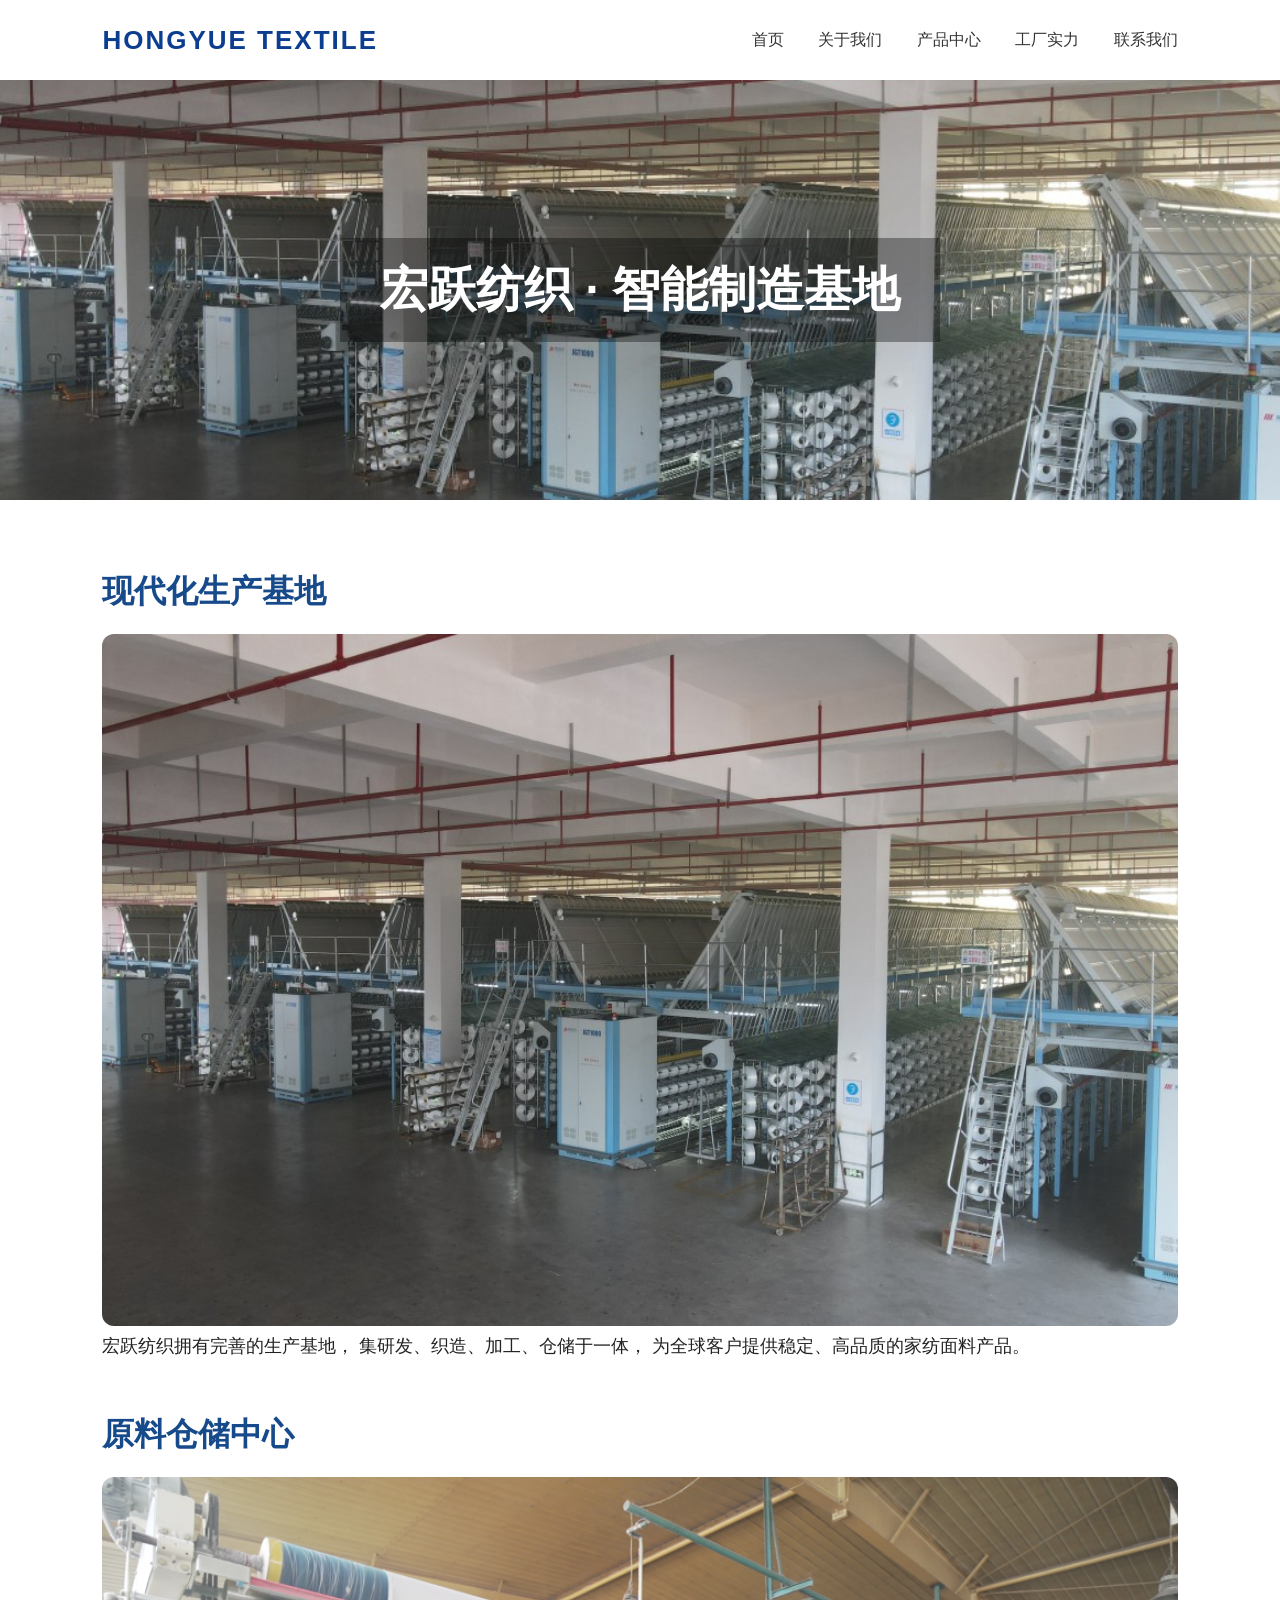
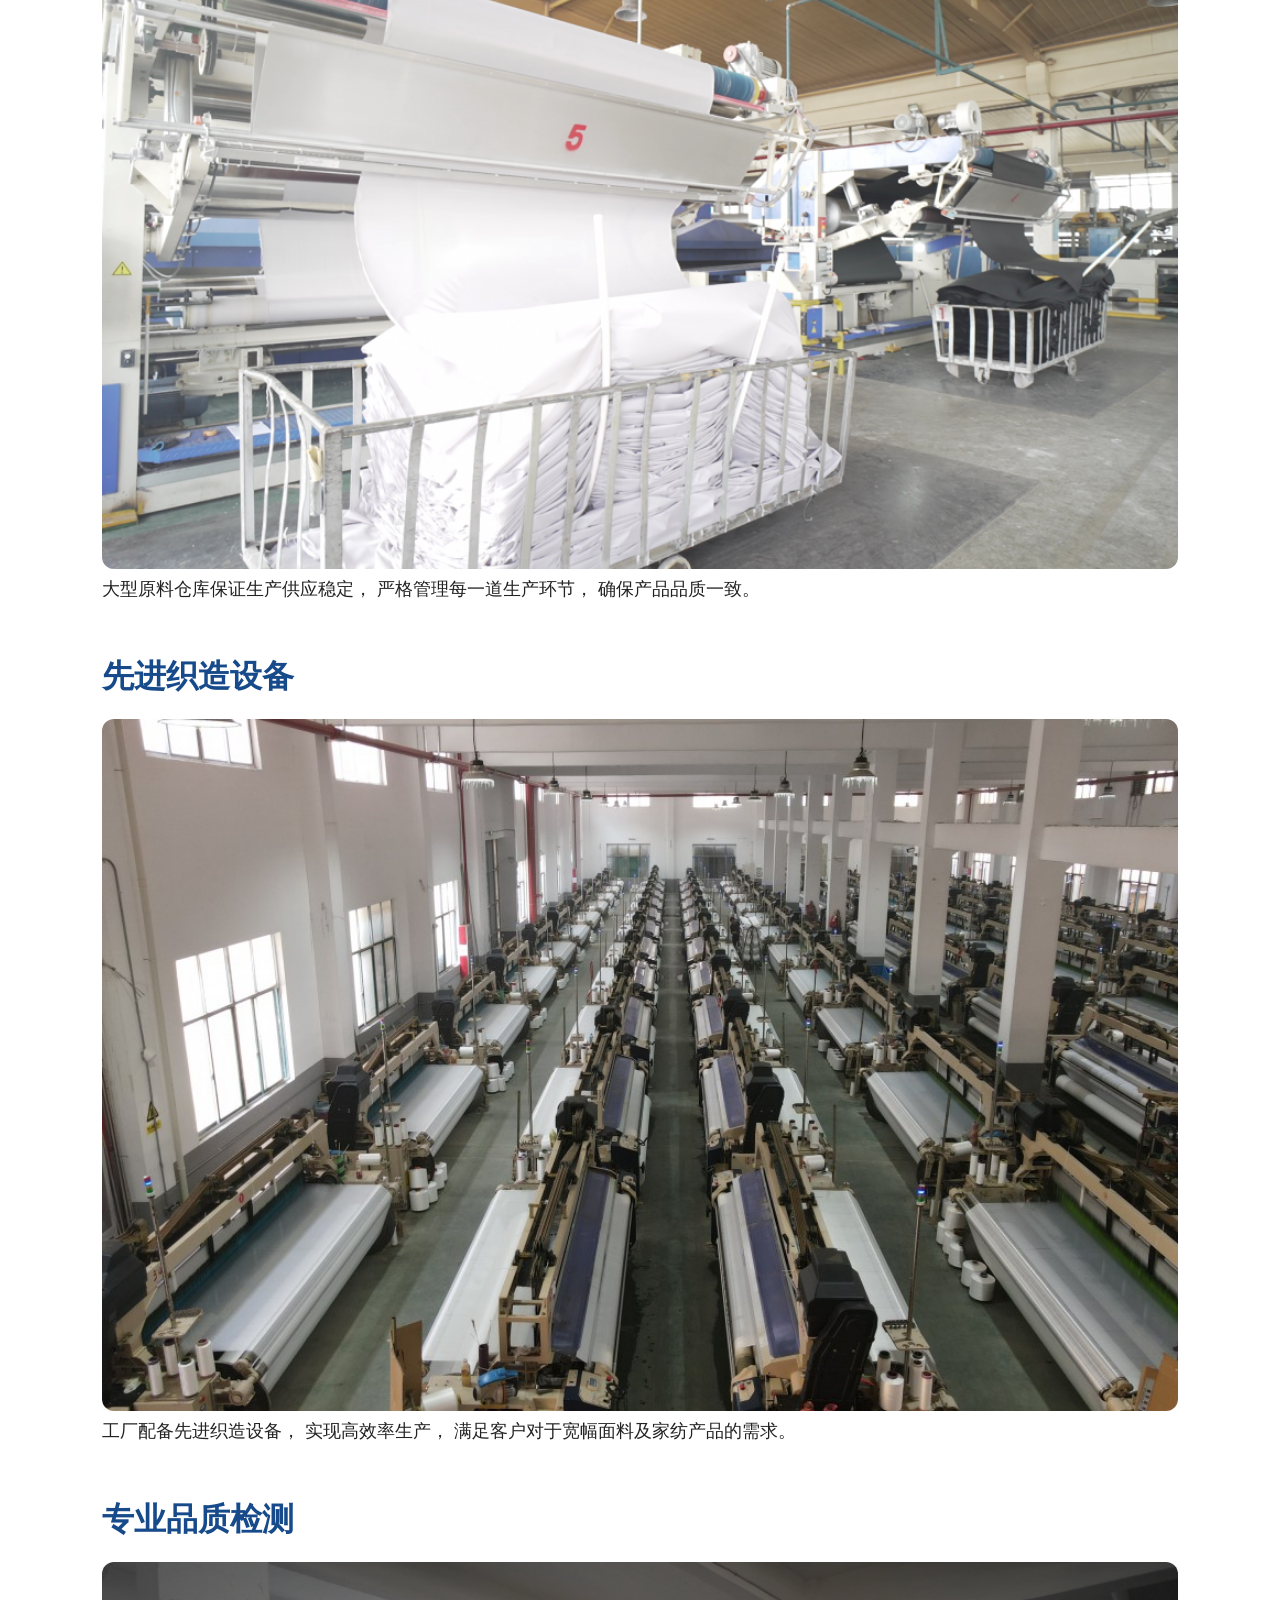
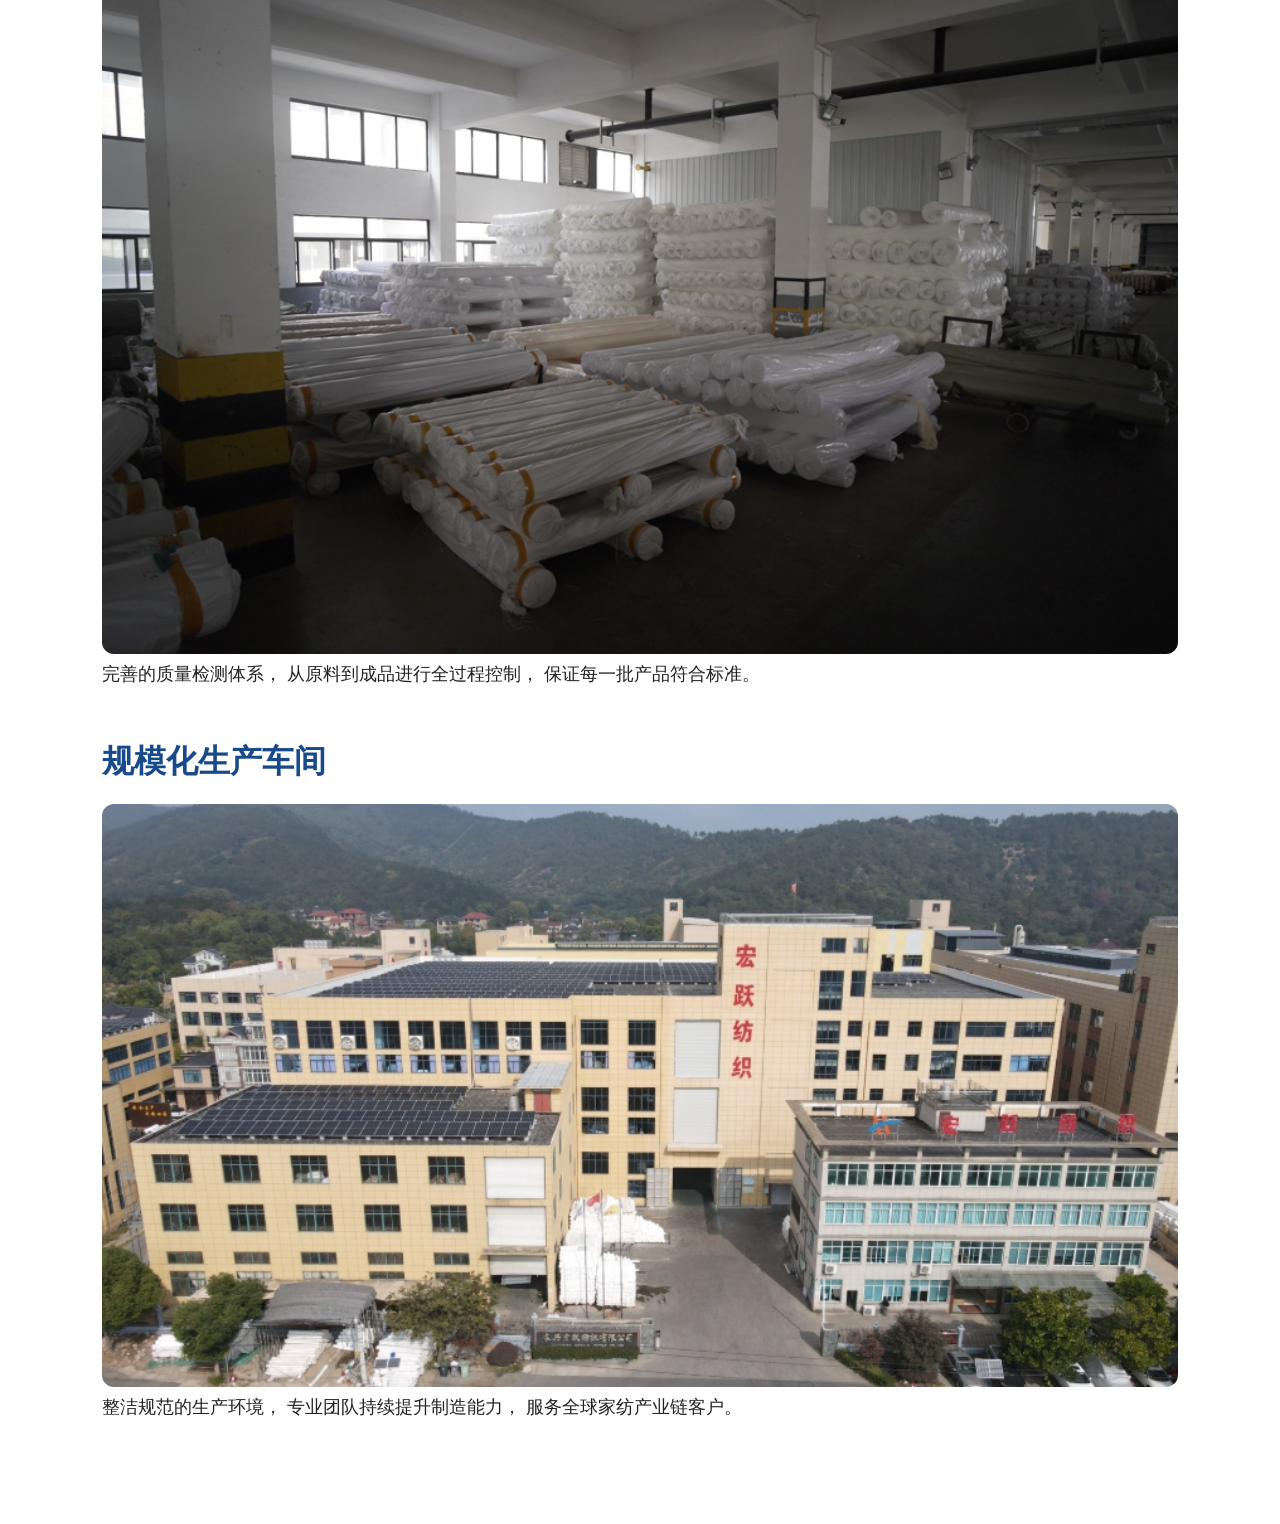
<file: factory.html>
<!DOCTYPE html>
<html lang="zh-CN">

<head>
<meta charset="UTF-8">
<meta name="viewport" content="width=device-width, initial-scale=1.0">

<title>工厂实力 - 宏跃纺织</title>

<link rel="stylesheet" href="style.css">

<style>

.factory-banner{
    height:420px;
    background:url("IMG_1974.jpeg") center/cover;
    display:flex;
    align-items:center;
    justify-content:center;
    color:white;
    text-align:center;
}

.factory-banner h1{
    font-size:48px;
    background:rgba(0,0,0,0.35);
    padding:20px 40px;
}

.factory-content{
    padding:50px 8%;
}

.factory-item{
    margin-bottom:50px;
}

.factory-item img{
    width:100%;
    border-radius:12px;
}

.factory-item h2{
    font-size:32px;
    color:#174a8b;
    margin:20px 0;
}

.factory-item p{
    font-size:18px;
    line-height:1.8;
}


</style>

</head>


<body>


<header>

<div class="logo">
HONGYUE TEXTILE
</div>


<nav>

<a href="index.html">首页</a>

<a href="about.html">关于我们</a>

<a href="products.html">产品中心</a>

<a href="factory.html">工厂实力</a>

<a href="contact.html">联系我们</a>

</nav>


</header>



<section class="factory-banner">

<h1>
宏跃纺织 · 智能制造基地
</h1>

</section>



<section class="factory-content">



<div class="factory-item">

<h2>
现代化生产基地
</h2>

<img src="IMG_1974.jpeg">


<p>
宏跃纺织拥有完善的生产基地，
集研发、织造、加工、仓储于一体，
为全球客户提供稳定、高品质的家纺面料产品。
</p>

</div>





<div class="factory-item">

<h2>
原料仓储中心
</h2>

<img src="IMG_1975.png">


<p>
大型原料仓库保证生产供应稳定，
严格管理每一道生产环节，
确保产品品质一致。
</p>

</div>





<div class="factory-item">

<h2>
先进织造设备
</h2>

<img src="IMG_1976.jpeg">


<p>
工厂配备先进织造设备，
实现高效率生产，
满足客户对于宽幅面料及家纺产品的需求。
</p>

</div>





<div class="factory-item">

<h2>
专业品质检测
</h2>

<img src="IMG_1977.png">


<p>
完善的质量检测体系，
从原料到成品进行全过程控制，
保证每一批产品符合标准。
</p>

</div>





<div class="factory-item">

<h2>
规模化生产车间
</h2>

<img src="IMG_1978.jpeg">


<p>
整洁规范的生产环境，
专业团队持续提升制造能力，
服务全球家纺产业链客户。
</p>

</div>



</section>



</body>

</html>
</file>
<file: style.css>
*{
    margin:0;
    padding:0;
    box-sizing:border-box;
}


body{

    font-family:
    -apple-system,
    BlinkMacSystemFont,
    "Microsoft YaHei",
    Arial,
    sans-serif;

    color:#222;

    background:#fff;

}



/* 顶部导航 */

header{

    height:80px;

    display:flex;

    align-items:center;

    justify-content:space-between;

    padding:0 8%;

    background:#fff;

    position:relative;

    z-index:10;

}



.logo{

    font-size:26px;

    font-weight:800;

    letter-spacing:2px;

    color:#0b3d91;

}



nav a{

    text-decoration:none;

    color:#333;

    margin-left:30px;

    font-size:16px;

}



nav a:hover{

    color:#0b3d91;

}





/* 首页大图区域 */

.hero{

    height:85vh;

    display:flex;

    align-items:center;

    justify-content:flex-start;

    padding-left:10%;

    color:white;


    background:

    linear-gradient(
    90deg,
    rgba(0,40,90,.85),
    rgba(0,80,160,.45)
    ),

    url("images/factory.jpg");


    background-size:cover;

    background-position:center;

}



.hero-text{

    max-width:650px;

}



.hero h1{

    font-size:72px;

    margin-bottom:20px;

    letter-spacing:5px;

}



.hero h2{

    font-size:36px;

    font-weight:400;

    margin-bottom:25px;

}



.hero p{

    font-size:20px;

    line-height:1.8;

    margin-bottom:40px;

}



button{

    padding:15px 40px;

    border:none;

    border-radius:40px;

    background:white;

    color:#0b3d91;

    font-size:18px;

    cursor:pointer;

}
/* 产品展示 */

.products{

    padding:90px 8%;

    text-align:center;

}



.products h2{

    font-size:42px;

    color:#0b3d91;

    margin-bottom:50px;

}



.product-list{

    display:grid;

    grid-template-columns:repeat(3,1fr);

    gap:30px;

}



.product-card{

    background:white;

    padding:45px 30px;

    border-radius:20px;

    box-shadow:0 10px 35px rgba(0,0,0,.08);

    transition:.3s;

}



.product-card:hover{

    transform:translateY(-10px);

}



.product-card h3{

    font-size:28px;

    color:#0b3d91;

    margin-bottom:20px;

}



.product-card p{

    color:#666;

    font-size:16px;

}




/* 企业介绍 */

.company{

    padding:90px 12%;

    text-align:center;

    background:#f6f8fb;

}



.company h2{

    font-size:42px;

    color:#0b3d91;

    margin-bottom:25px;

}



.company p{

    max-width:900px;

    margin:auto;

    font-size:20px;

    color:#555;

    line-height:2;

}





/* 企业优势 */

.advantage{

    padding:90px 8%;

    text-align:center;

}



.advantage h2{

    font-size:42px;

    margin-bottom:50px;

    color:#0b3d91;

}



.advantage-list{

    display:grid;

    grid-template-columns:repeat(3,1fr);

    gap:30px;

}



.advantage-list div{

    padding:40px;

    border-radius:20px;

    background:#fff;

    box-shadow:0 10px 30px rgba(0,0,0,.08);

}



.advantage-list h3{

    font-size:26px;

    margin-bottom:15px;

    color:#0b3d91;

}



.advantage-list p{

    color:#666;

}
/* 页脚 */

footer{

    background:#111;

    color:white;

    text-align:center;

    padding:35px;

    font-size:15px;

}





/* 手机端适配 */

@media(max-width:768px){


header{

    height:auto;

    padding:20px;

    flex-direction:column;

}


.logo{

    margin-bottom:15px;

    font-size:22px;

}


nav{

    display:flex;

    flex-wrap:wrap;

    justify-content:center;

}



nav a{

    margin:8px 10px;

    font-size:14px;

}




.hero{

    height:75vh;

    padding:0 25px;

    justify-content:center;

    text-align:center;

}



.hero h1{

    font-size:42px;

    letter-spacing:2px;

}



.hero h2{

    font-size:24px;

}



.hero p{

    font-size:16px;

}




.product-list{

    grid-template-columns:1fr;

}



.products h2,
.company h2,
.advantage h2{

    font-size:32px;

}



.company p{

    font-size:16px;

}



.advantage-list{

    grid-template-columns:1fr;

}


}
</file>
